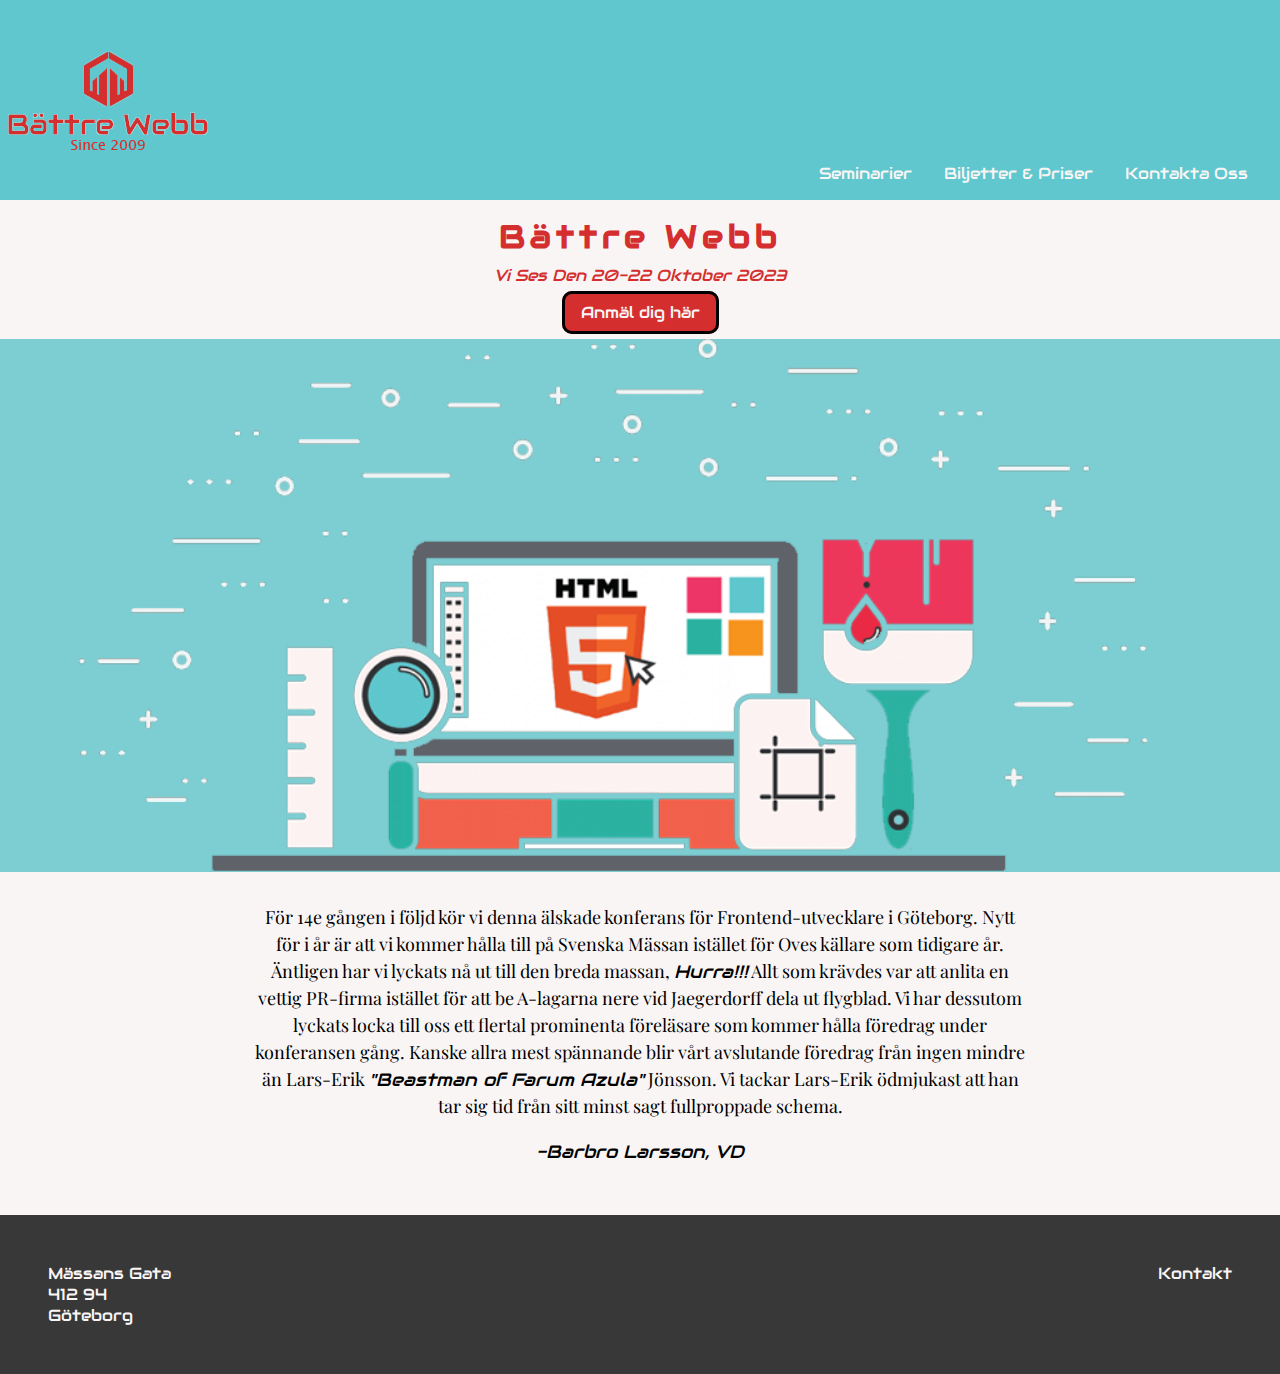
<file: index.html>
<!DOCTYPE html>
<html lang="sv">
<head>
	<meta charset="UTF-8">
	<meta name="viewport" content="width=device-width, initial-scale=1.0">
	<title>Bättre Webb</title>
	<link rel="stylesheet" href="style.css">
	<link rel="stylesheet" href="picture-gallery.css">
	<link rel="stylesheet" href="footer.css">
	<link rel="stylesheet" href="colors.css">
</head>
<body>
	
	<header class="top-nav">
		<div>
			<a href="index.html"><img class="logga" src="bilder/newloggabw.png" alt="Bättre Webb Logga"></a>
		</div>
		<input id="menu-toggle" type="checkbox">
		<label class='menu-button-container' for="menu-toggle">
		<span class='menu-button'></span>
	  </label>
		<ul class="menu">
		  <li><a class="button" href="seminarier.html">Seminarier</a></li>
		  <!-- <li><a class="button" href="">Beställ Mat</a></li> -->
		  <li><a class="button" href="biljetter-priser.html"> Biljetter & Priser</a></li>
		  <li><a class="button" href="kontakta-oss.html">Kontakta Oss</a></li>
		</ul>
	</header>
	
	<main>
		
		<div class="welcome-bunt">
			<h1 class="welcome-h">Bättre Webb</h1>
			<p class="welcome-p"><em>Vi Ses Den 20-22 Oktober 2023</em></p>
			<a class="welcome-button" href="biljetter-priser.html">Anmäl dig här</a>
		</div>

		<img class="banner" src="bilder/newdatorgenomskinlig.png" alt="datorskärm med Html-text">

		<div class="history">
			<p class="history-text"> För 14e gången i följd kör vi denna älskade konferans för Frontend-utvecklare i Göteborg. Nytt för i år är att vi kommer hålla till på Svenska Mässan istället för Oves källare som tidigare år. Äntligen har vi lyckats nå ut till den breda massan, <em>Hurra!!!</em> Allt som krävdes var att anlita en vettig PR-firma istället för att be A-lagarna nere vid Jaegerdorff dela ut flygblad. Vi har dessutom lyckats locka till oss ett flertal prominenta föreläsare som kommer hålla föredrag under konferansen gång. Kanske allra mest spännande blir vårt avslutande föredrag från ingen mindre än Lars-Erik <em>"Beastman of Farum Azula"</em>  Jönsson. Vi tackar Lars-Erik ödmjukast att han tar sig tid från sitt minst sagt fullproppade schema. </p>
			<p class="barbro-larsson"><em>-Barbro Larsson, VD</em></p>
		</div>
		

	</main>

	<footer>
		<div class="adress">
			<p>Mässans Gata</p>
			<p>412 94</p>
			<p>Göteborg</p>
		</div>
		

		<div class="footer-links">
			<a class="foot-link" href="kontakta-oss.html">Kontakt</a>
		</div>
		
	</footer>

</body>
</html>
</file>
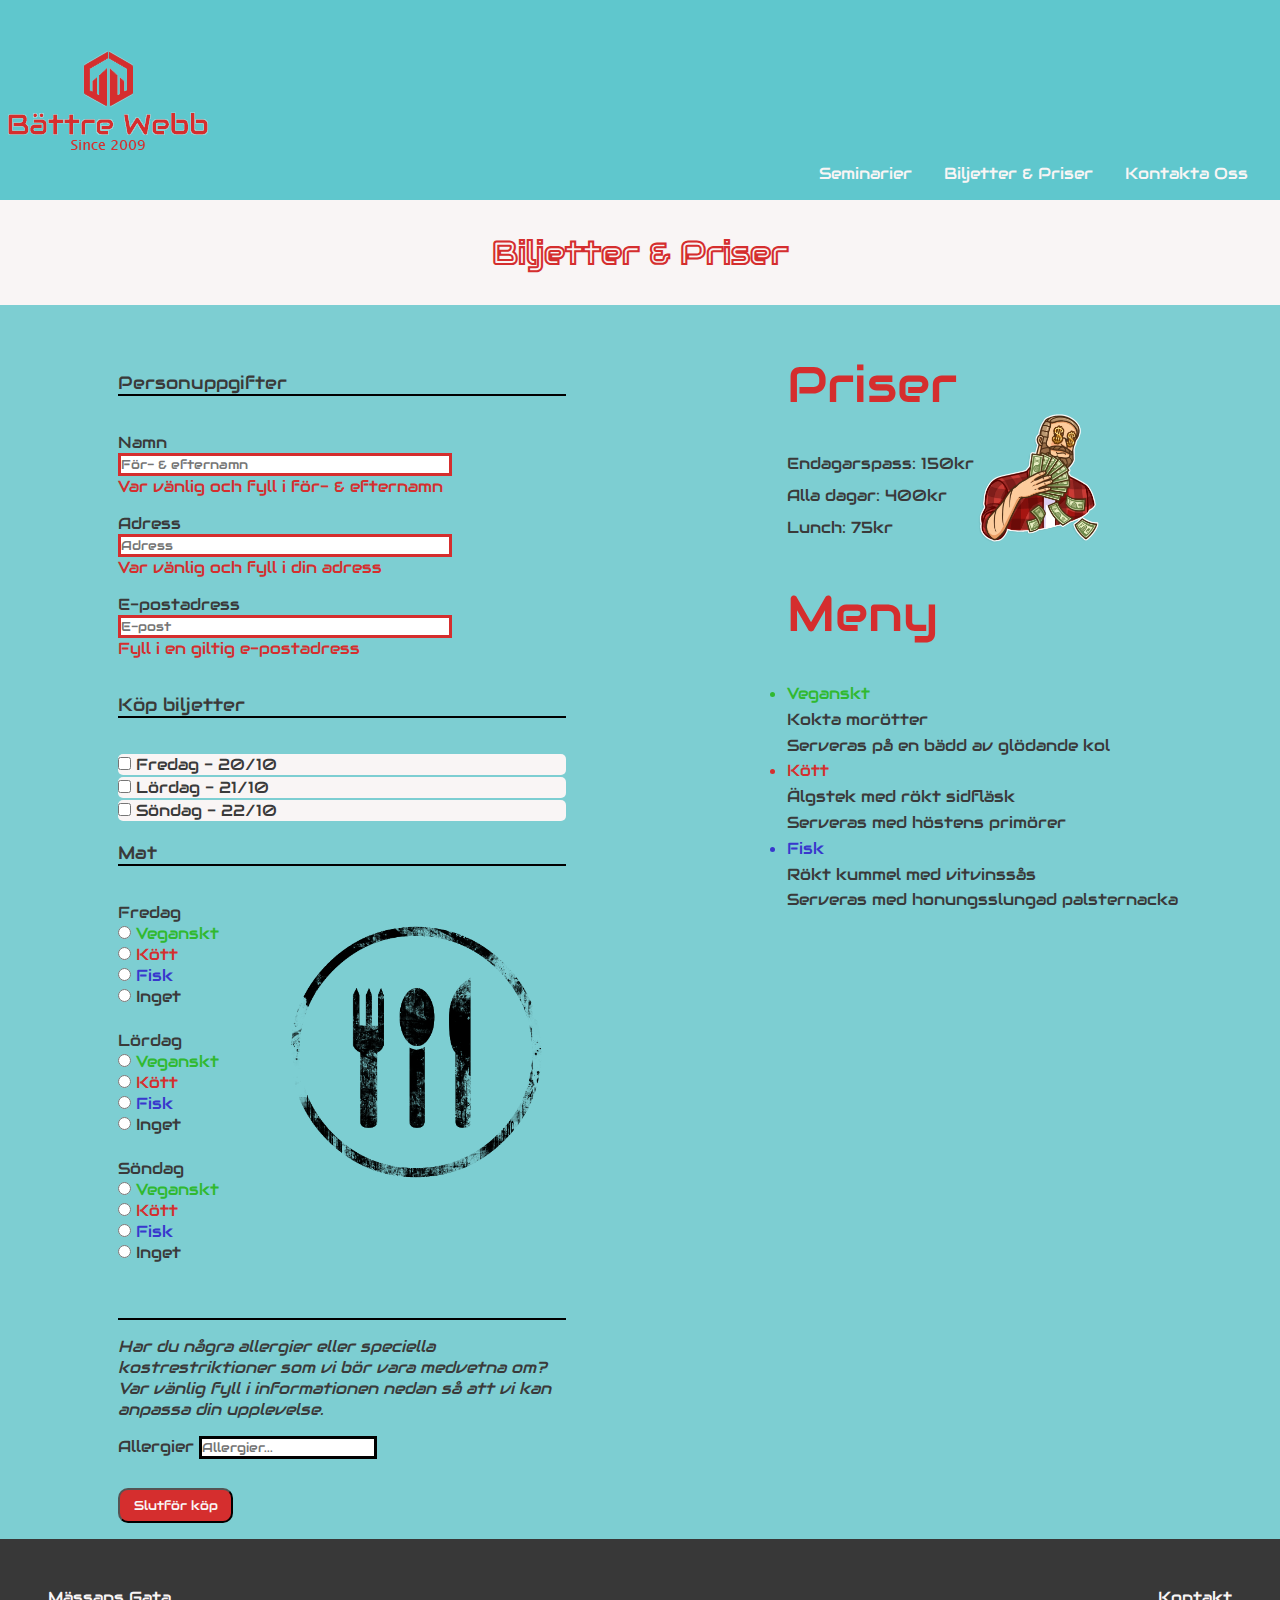
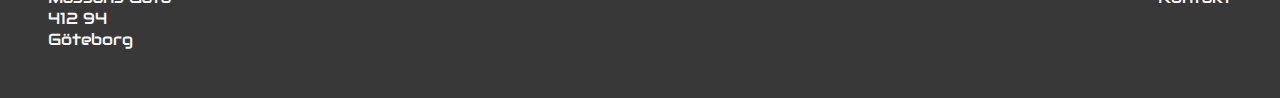
<file: biljetter-priser.html>
<!DOCTYPE html>
<html lang="sv">
<head>
    <meta charset="UTF-8">
    <meta name="viewport" content="width=device-width, initial-scale=1.0">
    <title>Bättre Webb/Biljetter och priser</title>
    <link rel="stylesheet" href="style.css">
    <link rel="stylesheet" href="footer.css">
    <link rel="stylesheet" href="biljetter-priser.css">
    <link rel="stylesheet" href="colors.css">
</head>

<body>
	<header class="top-nav">
		<div>
			<a href="index.html"><img class="logga" src="bilder/newloggabw.png" alt="Bättre Webb Logga"></a>
		</div>
		<input id="menu-toggle" type="checkbox">
		<label class='menu-button-container' for="menu-toggle">
		<span class='menu-button'></span>
	  </label>
		<ul class="menu">
		  <li><a class="button" href="seminarier.html">Seminarier</a></li>
		  <li><a class="button" href="biljetter-priser.html"> Biljetter & Priser</a></li>
		  <li><a class="button" href="kontakta-oss.html">Kontakta Oss</a></li>
		</ul>
	</header>

    <main>
        <h1 class="sign-up-header">Biljetter & Priser</h1>

        <div class="all-content-container">
            <form>
                <section class="form-section">
                    <h2 class="name-etc">Personuppgifter</h2>
                    <label for="form-name">Namn</label>
                    <input id="form-name" type="text" placeholder="För- & efternamn" required minlength="5">
                    <p class="error-message">Var vänlig och fyll i för- & efternamn</p>
                </section>

                <section class="form-section">
                    <label for="form-adress">Adress</label>
                    <input id="form-adress" type="text" required value="" placeholder="Adress">
                    <p class="error-message">Var vänlig och fyll i din adress</p>
                </section>

                <section class="form-section">
                    <label for="form-e-post">E-postadress</label>
                    <input id="form-e-post" type="email" required value="" placeholder="E-post">
                    <p class="error-message">Fyll i en giltig e-postadress</p>
                </section>

                <section class="form-section">
                    <h3 class="name-etc">Köp biljetter</h3>
                    <div class="ticket-checklist">
                        <input type="checkbox" name="fri" id="dagar-1">
                        <label for="dagar-1">Fredag - 20/10</label>
                    </div>
                    <div class="ticket-checklist">
                        <input type="checkbox" name="sun" id="dagar-2">
                        <label for="dagar-2">Lördag - 21/10</label>
                    </div>
                    <div class="ticket-checklist">
                        <input type="checkbox" name="sun" id="dagar-3">
                        <label for="dagar-3">Söndag - 22/10</label>
                    </div>
                </section>

                <h4 class="name-etc">Mat</h4>

                <section class="form-section">
                    <div class="grid-section">
                        <img class="food-logga" src="bilder/knifeandfork.png" alt="Rolig logga, gubbe står och spyr">
                        <div class="grid-item1">
                            <div>
                                <p>Fredag</p>
                                <input id="veg" type="radio" name="foodfredag">
                                <label class="veg" for="veg">Veganskt</label>
                            </div>
                            <div>
                                <input id="meat" type="radio" name="foodfredag">
                                <label class="meat" for="meat">Kött</label>
                            </div>
                            <div>
                                <input id="fish" type="radio" name="foodfredag">
                                <label class="fish" for="fish">Fisk</label>
                            </div>
                            <div>
                                <input id="no-food" type="radio" name="foodfredag">
                                <label class="no-food" for="no-food">Inget</label>
                            </div>
                        </div>

                        <div class="grid-item2">
                            <p>Lördag</p>
                            <div>
                                <input id="veg-sat" type="radio" name="foodlördag">
                                <label class="veg" for="veg-sat">Veganskt</label>
                            </div>
                            <div>
                                <input id="meat-sat" type="radio" name="foodlördag">
                                <label class="meat" for="meat-sat">Kött</label>
                            </div>
                            <div>
                                <input id="fish-sat" type="radio" name="foodlördag">
                                <label class="fish" for="fish-sat">Fisk</label>
                            </div>
                            <div>
                                <input id="no-food-sat" type="radio" name="foodlördag">
                                <label class="no-food" for="no-food-sat">Inget</label>
                            </div>
                        </div>

                        <div class="grid-item3">
                            <p>Söndag</p>
                            <div>
                                <input id="veg-sun" type="radio" name="foodsöndag">
                                <label class="veg" for="veg-sun">Veganskt</label>
                            </div>
                            <div>
                                <input id="meat-sun" type="radio" name="foodsöndag">
                                <label class="meat" for="meat-sun">Kött</label>
                            </div>
                            <div>
                                <input id="fish-sun" type="radio" name="foodsöndag">
                                <label class="fish" for="fish-sun">Fisk</label>
                            </div>
                            <div>
                                <input id="no-food-sun" type="radio" name="foodsöndag">
                                <label class="no-food" for="no-food-sun">Inget</label>
                            </div>
                        </div>
                    </div>

                    <section>
                        <div class="allergiuppmaning">
                            <p><em>Har du några allergier eller speciella kostrestriktioner som vi bör vara medvetna om?</em></p>
                            <p><em>Var vänlig fyll i informationen nedan så att vi kan anpassa din upplevelse.</em></p>
                        </div>

                        <div>
                            <label for="allergies">Allergier</label>
                            <input class="gluten-mm" type="text" name="allergi" id="allergies" placeholder="Allergier...">
                        </div>
                    </section>
                </section>

                <section>
                    <button class="finalize-button">Slutför köp</button>
                </section>
            </form>

            <div class="mer-info">
				<div class="price-container">
					<img class="flannel-dude" src="bilder/flannelshirtguy.png" alt="Hipster i flannelskjorta med sedlar i händerna">
					<div class="price-info-container">
						<h2 class="price-info">Priser</h2>
						<ul class="price-menu-ul">
						<li>Endagarspass: 150kr</li>
						<li>Alla dagar: 400kr</li>
						<li>Lunch: 75kr</li>
					</ul>
					</div>
					
				</div>
              

                <h2 class="menu-info">Meny</h2>
                <ul class="food-menu-ul">
                    <li class="veg">Veganskt</li>
                </ul>
                <p>Kokta morötter</p>
                <p>Serveras på en bädd av glödande kol</p>
                <ul class="food-menu-ul">
                    <li class="meat">Kött</li>
                </ul>
                <p>Älgstek med rökt sidfläsk</p>
                <p>Serveras med höstens primörer</p>
                <ul class="food-menu-ul">
                    <li class="fish">Fisk</li>
                </ul>
                <p>Rökt kummel med vitvinssås</p>
                <p>Serveras med honungsslungad palsternacka</p>
            </div>
        </div>
    </main>

    <footer>
        <div class="adress">
            <p>Mässans Gata</p>
            <p>412 94</p>
            <p>Göteborg</p>
        </div>

        <div class="footer-links">
            <a class="foot-link" href="kontakta-oss.html">Kontakt</a>
        </div>
    </footer>
</body>
</html>
</file>
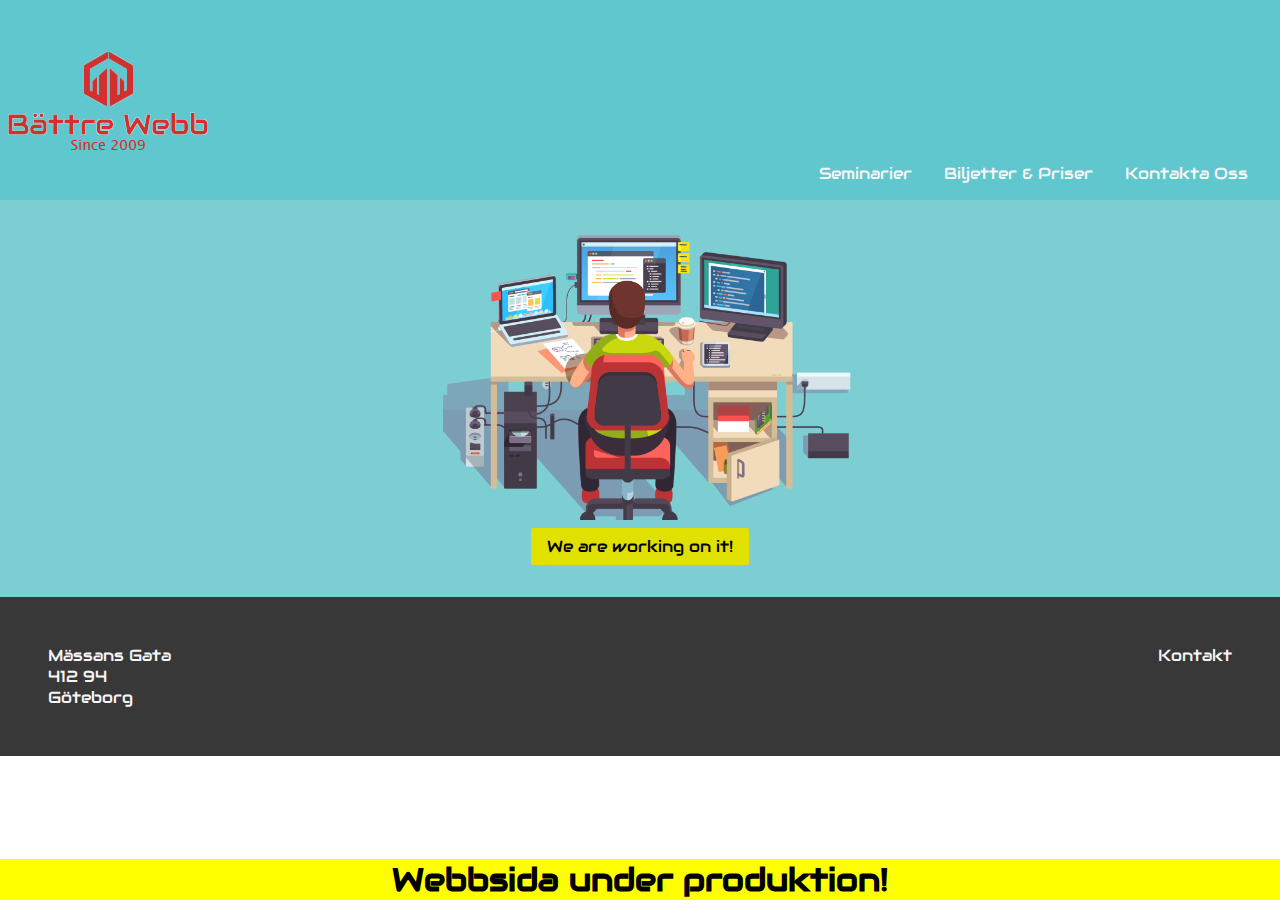
<file: kontakta-oss.html>
<!DOCTYPE html>
<html lang="sv">
<head>
	<meta charset="UTF-8">
	<meta name="viewport" content="width=device-width, initial-scale=1.0">
	<title>Bättre Webb/Kontakta Oss</title>
	<link rel="stylesheet" href="style.css">
	<link rel="stylesheet" href="footer.css">
	<link rel="stylesheet" href="colors.css">
	<link rel="stylesheet" href="kontakta-oss.css">
</head>
<body>
	
	<header class="top-nav">
		<div>
			<a href="index.html"><img class="logga" src="bilder/newloggabw.png" alt="Bättre Webb Logga"></a>
		</div>
		<input id="menu-toggle" type="checkbox">
		<label class='menu-button-container' for="menu-toggle">
		<span class='menu-button'></span>
	  </label>
		<ul class="menu">
		  <li><a class="button" href="seminarier.html">Seminarier</a></li>
		  <li><a class="button" href="biljetter-priser.html"> Biljetter & Priser</a></li>
		  <li><a class="button" href="kontakta-oss.html">Kontakta Oss</a></li>
		</ul>
	</header>

	  <main>
		
		<div class="hacker-div">
			<img class="hacker" src="bilder/programmer-source-code-clip-art-computer-e056818e3d327b3e02ed19768b88136f.png" alt="programmer in front of computor">
			<p class="hacker-text">We are working on it!</p>
		</div>
		
		<h1 class="under-uppbyggnad">Webbsida under produktion!</h1>
	  </main>

	  <footer>
		<div class="adress">
			<p>Mässans Gata</p>
			<p>412 94</p>
			<p>Göteborg</p>
		</div>
		

		<div class="footer-links">
			<a class="foot-link" href="">Kontakt</a>
		</div>
		
	</footer>

</body>
</file>
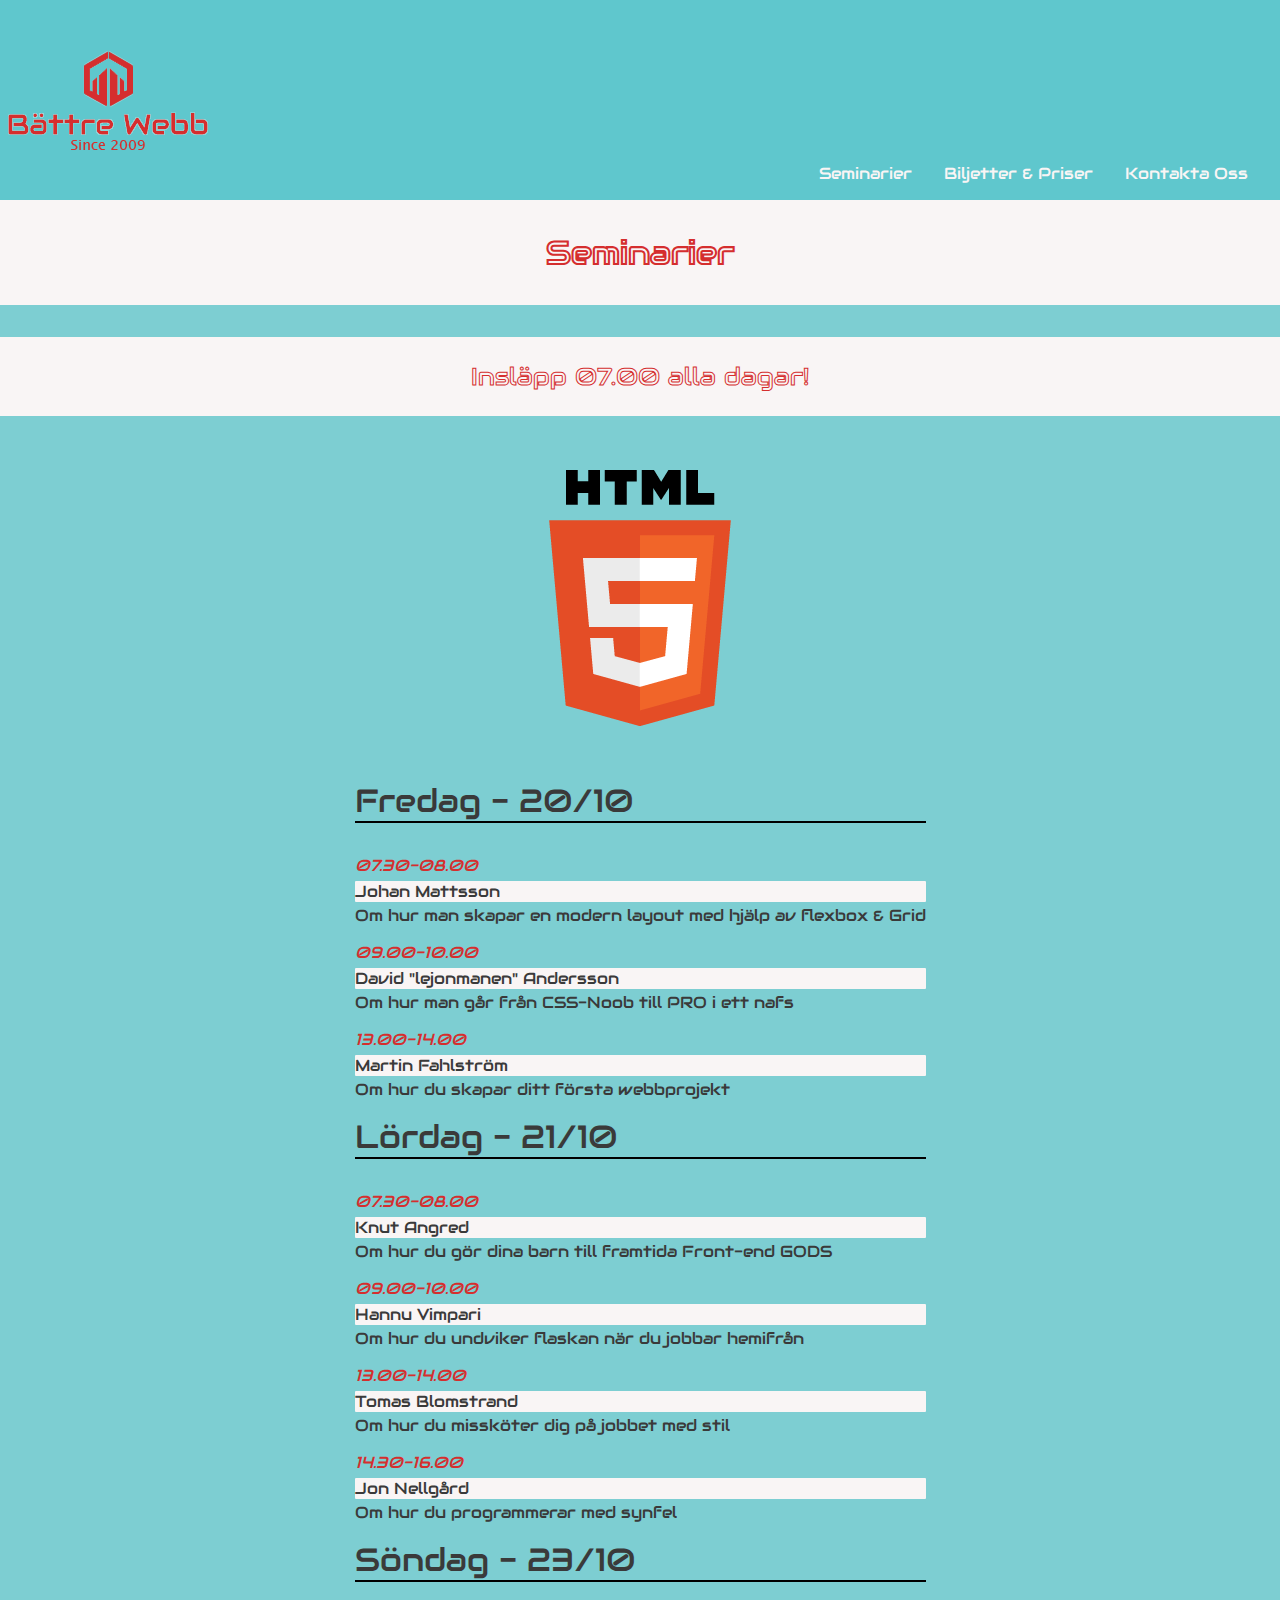
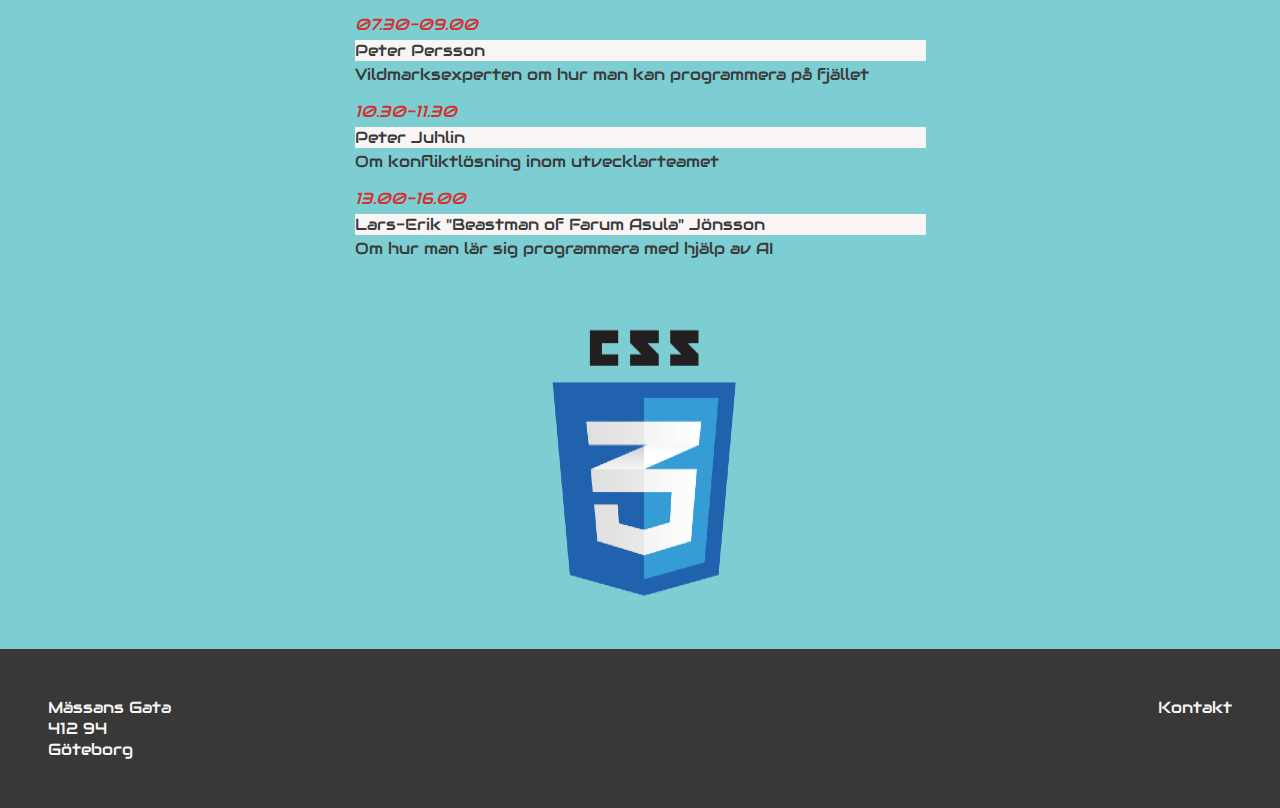
<file: seminarier.html>
<!DOCTYPE html>
<html lang="sv">
<head>
	<meta charset="UTF-8">
	<meta name="viewport" content="width=device-width, initial-scale=1.0">
	<title>Bättre Webb/Seminarier</title>
	<link rel="stylesheet" href="style.css">
	<link rel="stylesheet" href="footer.css">
	<link rel="stylesheet" href="seminarier.css">
	<link rel="stylesheet" href="colors.css">
</head>

<body>
	<header class="top-nav">
		<div>
			<a href="index.html"><img class="logga" src="bilder/newloggabw.png" alt="Bättre Webb Logga"></a>
		</div>
		<input id="menu-toggle" type="checkbox">
		<label class='menu-button-container' for="menu-toggle">
		<span class='menu-button'></span>
	  </label>
		<ul class="menu">
		  <li><a class="button" href="seminarier.html">Seminarier</a></li>
		  <li><a class="button" href="biljetter-priser.html"> Biljetter & Priser</a></li>
		  <li><a class="button" href="kontakta-oss.html">Kontakta Oss</a></li>
		</ul>
	</header>

	<main>
		<h1 class="huvudrubrik">Seminarier</h1>

		<p class="open-time">Insläpp 07.00 alla dagar!</p>
		

		<div class="sem-lista-container">
			<img class="html-logga" src="/bilder/html-logga.png" alt="HTML-logga">

			<ul class="sem-lista">
				<li class="sem-date">Fredag - 20/10</li>
				<li class="sem-time">07.30-08.00</li>
				<li class=" sem-name">Johan Mattsson</li>
				<li class="topic">Om hur man skapar en modern layout med hjälp av flexbox & Grid</li>

				<li class="sem-time">09.00-10.00</li>
				<li class="sem-name">David "lejonmanen" Andersson</li>
				<li class="topic">Om hur man går från CSS-Noob till PRO i ett nafs</li>

				<li class="sem-time">13.00-14.00</li>
				<li class="sem-name">Martin Fahlström</li>
				<li class="topic">Om hur du skapar ditt första webbprojekt</li>

				<li class="sem-date">Lördag - 21/10</li>
				<li class="sem-time">07.30-08.00</li>
				<li class="sem-name">Knut Angred</li>
				<li class="topic">Om hur du gör dina barn till framtida Front-end GODS</li>

				<li class="sem-time">09.00-10.00</li>
				<li class="sem-name">Hannu Vimpari</li>
				<li class="topic">Om hur du undviker flaskan när du jobbar hemifrån</li>

				<li class="sem-time">13.00-14.00</li>
				<li class="sem-name">Tomas Blomstrand</li>
				<li class="topic">Om hur du missköter dig på jobbet med stil</li>

				<li class="sem-time">14.30-16.00</li>
				<li class="sem-name">Jon Nellgård</li>
				<li class="topic">Om hur du programmerar med synfel</li>

				<li class="sem-date">Söndag - 23/10</li>
				<li class="sem-time">07.30-09.00</li>
				<li class="sem-name">Peter Persson</li>
				<li class="topic">Vildmarksexperten om hur man kan programmera på fjället</li>

				<li class="sem-time">10.30-11.30</li>
				<li class="sem-name">Peter Juhlin</li>
				<li class="topic">Om konfliktlösning inom utvecklarteamet</li>

				<li class="sem-time">13.00-16.00</li>
				<li class="sem-name">Lars-Erik "Beastman of Farum Asula" Jönsson</li>
				<li class="topic">Om hur man lär sig programmera med hjälp av AI</li>
			</ul>
			<img class="css-logga" src="/bilder/css-logga-ny.png" alt="CSS-logga">
		</div>
	
		
	</main>

	<footer>
		<div class="adress">
			<p>Mässans Gata</p>
			<p>412 94</p>
			<p>Göteborg</p>
		</div>
		

		<div class="footer-links">
			<a class="foot-link" href="kontakta-oss.html">Kontakt</a>
		</div>
		
	</footer>
</body>
</html>
</file>
<file: style.css>
* {
	font-family: "audiowide";
	box-sizing: border-box;
	margin: 0;
	padding: 0;

  }

  .logga {
	display: flex;
	padding-left: 0.5em;
  }

  .top-nav {
	display: flex;
	justify-content: space-between;
	align-items: end;
	padding-right: 1em;
  }

.menu {
	display:flex;
	list-style-type: none;
	margin: 0;
	padding: 0;
}
.menu > li {
	margin: 1rem;
	/* overflow: hidden; */
}

.button {
	text-decoration: none;
	color: #f9f5f5;
}

#menu-toggle {
	display: none;
}

.menu-button,
.menu-button::before,
.menu-button::after {
  display: block;
  background-color: #f9f5f5;
  height: 4px;
  width: 30px;
  transition: transform 400ms cubic-bezier(0.23, 1, 0.32, 1);
  border-radius: 2px;
  position: absolute;
}

.menu-button::before {
	content: '';
	margin-top: -8px;
}

.menu-button::after {
	content: '';
	margin-top: 8px;
}

#menu-toggle:checked + .menu-button-container .menu-button::before {
	transform: rotate(405deg);
	margin-top: 0px;
}
#menu-toggle:checked + .menu-button-container .menu-button {
	background: rgba(255, 255, 255, 0);
  }

#menu-toggle:checked + .menu-button-container .menu-button::after {
	transform: rotate(315deg);
	margin-top: 0px;
	
}


.menu-button-container{
	display: none;
	cursor: pointer;
	margin-bottom: 0;
	margin-right: 0;
	padding: 1.5em;
	
}


@media (max-width: 800px) {
	.menu-button-container {
		display: flex;
	}

	.menu {
		position: absolute;
		top: 200px;
		left: 0;
		flex-direction: column;
		width: 100%;
		justify-content: center;
		align-items: center;
	}


	#menu-toggle ~ .menu li {
		height: 0;
		margin: 0;
		padding: 0;
		border: 0;
		transition: height 400ms cubic-bezier(0.23, 1, 0.32, 1);
		overflow: hidden;
	}

	#menu-toggle:checked ~ .menu li {
		border: 1px solid #333;
		height: 2.5em;
		padding: 0.5em;
		transition: height 400ms cubic-bezier(0.23, 1, 0.32, 1);
		z-index: 2;
	}


	.menu > li {
		display:flex;
		justify-content: center;
		margin: 0;
		padding: 0.5em 0;
		width: 100%;
		background-color: #222;
	}

	.menu > li:not(:last-child) {
		border-bottom: 1px solid #444;
	}
}
</file>
<file: picture-gallery.css>
@import url('https://fonts.googleapis.com/css2?family=Audiowide&family=Libre+Baskerville&family=Playfair+Display&display=swap');

body {
	min-height: 100vh;
}

main  {
	display: flex;
	flex-direction: column;
	flex-grow: 1;
	
}

.welcome-bunt {
	text-align: center;
	padding: 1em;
	background-color: #f9f5f5;

}

.welcome-h {
	color: var(--logo-color);
	letter-spacing: 5px;
}


.welcome-button {
	text-decoration: none;
	border: 3px solid black;
	border-radius: 10px;
	background-color:var(--logo-color) ;
	color:#f9f5f5;
	padding: 0.5em 1em;
	cursor: pointer;
	transition: 0.3s;
}


.welcome-button:hover {
	opacity: 0.8;
	background-color: #f9f5f5;
	border: 3px solid var(--logo-color);
	color: var(--logo-color);
	box-shadow: 10px 6px 30px 2px grey;
}

.welcome-p  {
	margin-top: 0.5em;
	margin-bottom: 1em;
	color: var(--logo-color);
}

.history {
	display: flex;
	flex-direction: column;
	align-items: center;
	padding: 2em 15em 2em 15em;
	background-color: #f9f5f5;
	
}

.history-text, .barbro-larsson{
	font-family: playfair display;
	font-size: 18px;
	text-align: center;
	margin-bottom: 1em;
	line-height: 1.5;
	max-width: 70ch;
}


@media (max-width: 1200px) {
	.history {
		padding-left: 5em;
		padding-right: 5em;
	}
}

@media (max-width: 500px) {
	.history {
		padding-left: 1em;
		padding-right: 1em;
	}
}
</file>
<file: footer.css>
footer {
	display: flex;
	padding: 3em;
	justify-content: space-between;
	width: 100%;
	
}

.foot-link {
	text-decoration: none;
	color: #f9f5f5;
}
</file>
<file: colors.css>
@import url('https://fonts.googleapis.com/css2?family=Audiowide&family=Libre+Baskerville&family=Playfair+Display&display=swap');


:root {
	--logo-color: #d52e2e;
}


.top-nav {
	background-color: #5fc7cd;
}

footer {
	background-color: rgb(56, 56, 56);
	color: #f9f5f5;
}

main {
	background-color: #7dced2;
}
</file>
<file: biljetter-priser.css>
body {
	min-height: 100vh;
}

main {
	display: flex;
	flex-direction: column;
	flex-grow: 1;
	justify-content: top;
	color: rgb(58, 58, 58);
	
}

.sign-up-header {
	text-align: center;
	margin: 0 0 1em;
	padding: 1em;
	background-color:#f9f5f5;
	-webkit-text-fill-color: #f9f5f5;
	-webkit-text-stroke: 1px var(--logo-color);
}

form {
	margin-bottom: 1em;
	padding: 0 1em;
	max-width: 30em;
}

.form-section  {
	display: flex;
	flex-direction: column;
	margin: 1em 0;
}

.all-content-container {
	display: flex;
	justify-content: space-around;
}



.name-etc {
	margin: 1em 0 2em;
	border-bottom: 2px solid black;
	font-size: 18px;
	font-weight: lighter;
}

.ticket-checklist {
	background-color:#f9f5f5;
	border-radius: 5px;
	margin-bottom: 2px;
}

.veg {
	color:rgb(48, 185, 48);
}
.meat{
	color: var(--logo-color);
}
.fish {
	color: rgb(56, 56, 205);
}

.food-logga {
	width: 300px;
	grid-column: 2 / 2;
	grid-row: auto;
}

.grid-item1 {
	grid-row: 1 / 1;
}
.grid-item2 {
	grid-row: 2 / 2;
}
.grid-item3 {
	grid-row: 3 / 3;
}

.grid-section {
	display: grid;
	grid-template-columns: 1fr 2fr;
	grid-template-rows: 8em 8em 8em;
}

.allergiuppmaning {
	font-size: small;
	border-top: 2px solid black;
	margin-top: 2em;
	margin-bottom: 1em;
	padding-top: 1em;
	font-size: medium;
}

.finalize-button {
	margin-top: 1em;
	border-radius: 10px;
	background-color:var(--logo-color) ;
	color:#f9f5f5;
	padding: 0.5em 1em;
	cursor: pointer;
	transition: 0.3s;
}

.finalize-button:hover {
	opacity: 0.8;
	background-color: #f9f5f5;
	color: var(--logo-color);
	box-shadow: 10px 6px 30px 2px grey;
}
/* ------------------------------------------------------- */

input:valid {
	border: 3px solid rgb(55, 254, 68);
	
}
input:invalid {
	border: 3px solid var(--logo-color);
}

.gluten-mm:valid {
	border-color: black;
}

.error-message {
	visibility: hidden;
	margin: 0;
	color: var(--logo-color);
}
input:invalid + .error-message {
	visibility: visible;
}

input {
	max-width: 25em;
}

/* ------------------------------------------------------------------- */

.price-container {
	display: flex;
	flex-direction: row-reverse;
	flex-grow: 0;
	justify-content: start;
}

.mer-info {
	margin-top: 1em;
}

.flannel-dude {
	height: 130px;
	width: 130px;
	align-self: end ;
}

.price-info {
	font-size: 50px;
	margin-bottom: 2rem;
	color: var(--logo-color);
	font-weight: lighter;
}

.price-menu-ul {
	margin-top: 0.5em;
	list-style-type: none;
}

.food-menu-ul ~ p {
	margin: 0.3em 0 0.3em;
}

.price-menu-ul {
	line-height: 2em;
}


.menu-info {
	font-size: 50px;
	margin: 2rem 0 2rem;
	color: var(--logo-color) ;
	line-height: 1.5;
	font-weight: lighter;
}

/* ----------------------------------------------------------------------- */

@media (max-width: 900px) {
	.all-content-container {
		display: flex;
		flex-direction: column-reverse;
		align-items: center;
	}

	.price-container{
		justify-content: space-between;
	}

	.mer-info {
		margin-bottom: 5em;
	}

	.food-logga {
		width: 250px;
	}
	
}

@media (max-width: 489px) {
	.price-container {
		display: flex;
		flex-direction: column;
		align-items: center;
	}

	.mer-info {
		display: flex;
		flex-direction: column;
		align-items: center;
		text-align: center;
	}

	.flannel-dude {
		margin-bottom: 2em;
		align-self: center;
	}

	.food-logga {
		width: 150px;
		grid-row: 2 / 2;
		justify-self: center;
	}
}
</file>
<file: kontakta-oss.css>
@keyframes slideinleft {
	from {
		transform: translateX(-1200px);
	}
}

@keyframes changecolor {
	0%, 50% {
		color: rgb(22, 22, 22); 
	  }
	  51%, 100% {
		color: rgb(225, 225, 0); 
	  }

	  0%, 50% {
		background-color: rgb(225, 225, 0); 
	  }
	  51%, 100% {
		background-color: rgb(22, 22, 22); 
	  }
}

body {
	min-height: 100vh;
}

main {
	display: flex;
	justify-content: center;
	flex-grow: 1;
	overflow: hidden;
}

.under-uppbyggnad {
	background-color: yellow;
	position: fixed;
	width: 100%;
	bottom: 0;
	text-align: center;

}

.hacker-div {
 	display: flex;
 	flex-direction: column;
 	align-items: center;
 	animation-name: slideinleft;
	animation-timing-function: ease-in;
	animation-duration: 1s;
	animation-fill-mode: both;
	padding-bottom: 2em;
}

.hacker {
	max-height: 20em;
	margin-bottom: 0.5em;
}

.hacker-text{
	color: black;
	background-color:rgb(225, 225, 0);
	padding: 0.5em 1em;
	border-radius: 0.15rem;
	animation: changecolor 1s linear infinite; 
	
}
/* @media (max-width: 600px) {
	.hacker {
		height: 15em;
	}
}

@media (max-width: 450px) {
	.hacker {
		height: 11em;
	}
} */
</file>
<file: seminarier.css>
body {
	min-height: 100vh;
}

main {
	display: flex;
	flex-direction: column;
	flex-grow: 1;
	justify-content: top;
	color: rgb(58, 58, 58);
}

.huvudrubrik {
	text-align: center;
	margin: 0 0 1em;
	padding: 1em;
	background-color:#f9f5f5;
	-webkit-text-fill-color: #f9f5f5;
  	-webkit-text-stroke: 1px #d52e2e;
}

.open-time {
	text-align: center;
	font-size:x-large;
	background-color:#f9f5f5;
	-webkit-text-fill-color: #f9f5f5;
  	-webkit-text-stroke: 1px #d52e2e;
	padding: 1em;

}

.html-logga {
	width: 300px;
	position: sticky;
	top: 20px;
}

.css-logga {
	height: 310px;
	width: 300px;
	position: sticky;
	top: 20px;
}

.sem-date {
	border-bottom: 2px solid black;
	font-size: xx-large;
	margin-bottom: 1em;
}

.sem-lista-container {
	display: flex;
	flex-direction: row;
	align-items: start;
	justify-content: space-evenly;
	margin: 2em 0 2em 0;
	flex-wrap: wrap;	
}

.sem-lista {
	list-style-type: none;
	font-family: playfair display;
}



.topic {
	margin: 0.2em 0 1em 0;
	list-style: none;
	
}

.sem-name {
	list-style: none;
	background-color: #f9f5f5;
	border-radius: 1px;
}

.sem-time {
	color: #d52e2e;
	font-weight: lighter;
	font-style: italic;
	margin-bottom: 0.3em;
}


@media (max-width: 1300px) {
	.sem-lista-container {
		flex-direction: column;
		align-items: center;
		padding: 0 2em;
	}

	.css-logga {
		margin-top: 2em;
		position: static;
	}

	.html-logga {
		margin-bottom: 2em;
		position: static;
	}
}

@media (max-width: 400px) {
	.sem-lista-container {
		flex-direction: column;
		align-items: center;
		padding-left: 0.5em;
	}
}
</file>
